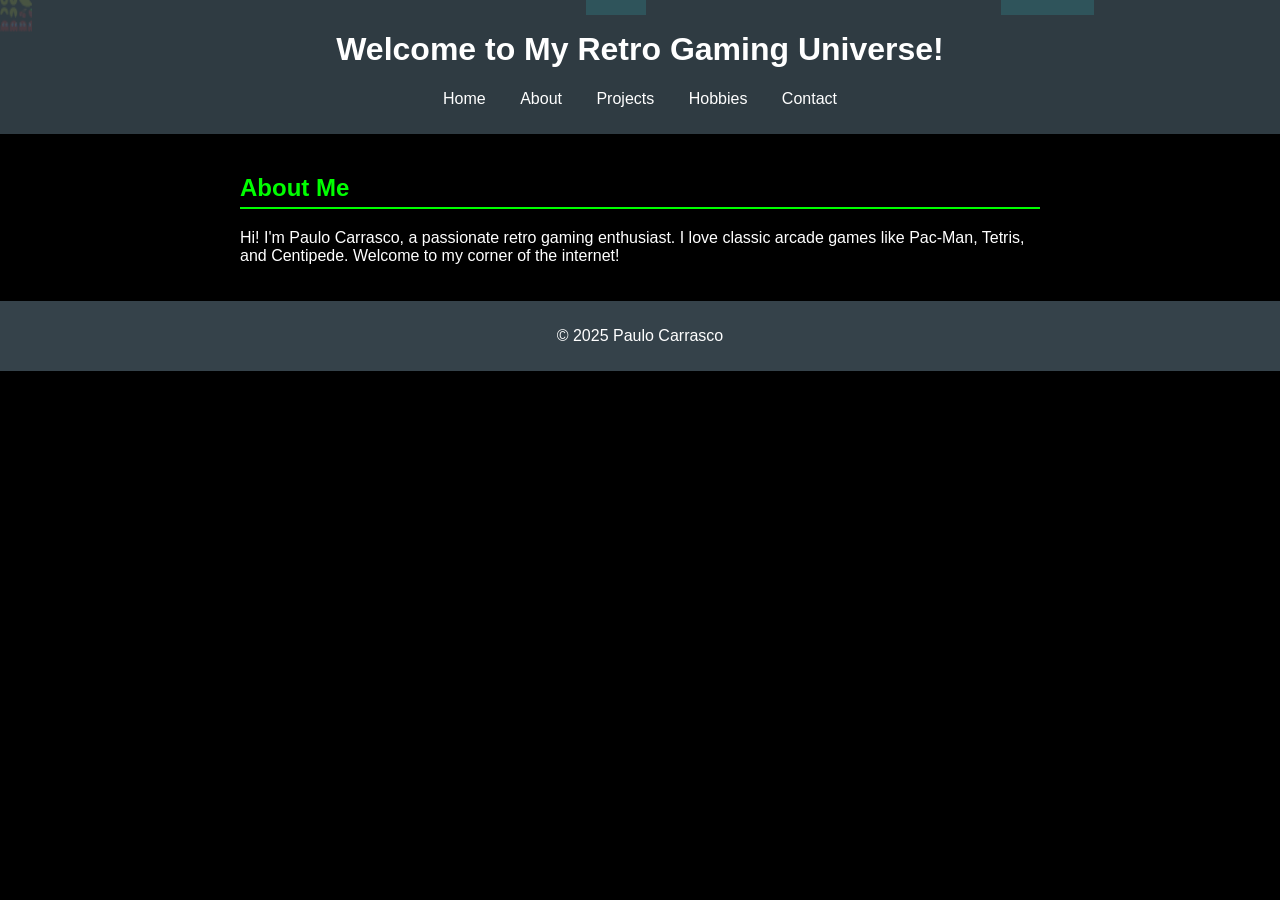
<file: index.html>
<!DOCTYPE html>
<html lang="en">
<head>
    <meta charset="UTF-8">
    <meta name="viewport" content="width=device-width, initial-scale=1.0">
    <link rel="stylesheet" href="styles.css">
    <script src="script.js"></script>
    <title>Paulo Carrasco - Retro Gaming Enthusiast</title>
</head>
<body>
    <header>
        <h1>Welcome to My Retro Gaming Universe!</h1>
        <nav>
            <ul>
                <li><a href="index.html">Home</a></li>
                <li><a href="about.html">About</a></li>
                <li><a href="projects.html">Projects</a></li>
                <li><a href="hobbies.html">Hobbies</a></li>
                <li><a href="contact.html">Contact</a></li>
            </ul>
        </nav>
    </header>
    <main>
        <section>
            <h2>About Me</h2>
            <p>Hi! I'm Paulo Carrasco, a passionate retro gaming enthusiast. I love classic arcade games like Pac-Man, Tetris, and Centipede. Welcome to my corner of the internet!</p>
        </section>
    </main>
    <footer>
        <p>&copy; 2025 Paulo Carrasco</p>
    </footer>
</body>
</html>
</file>
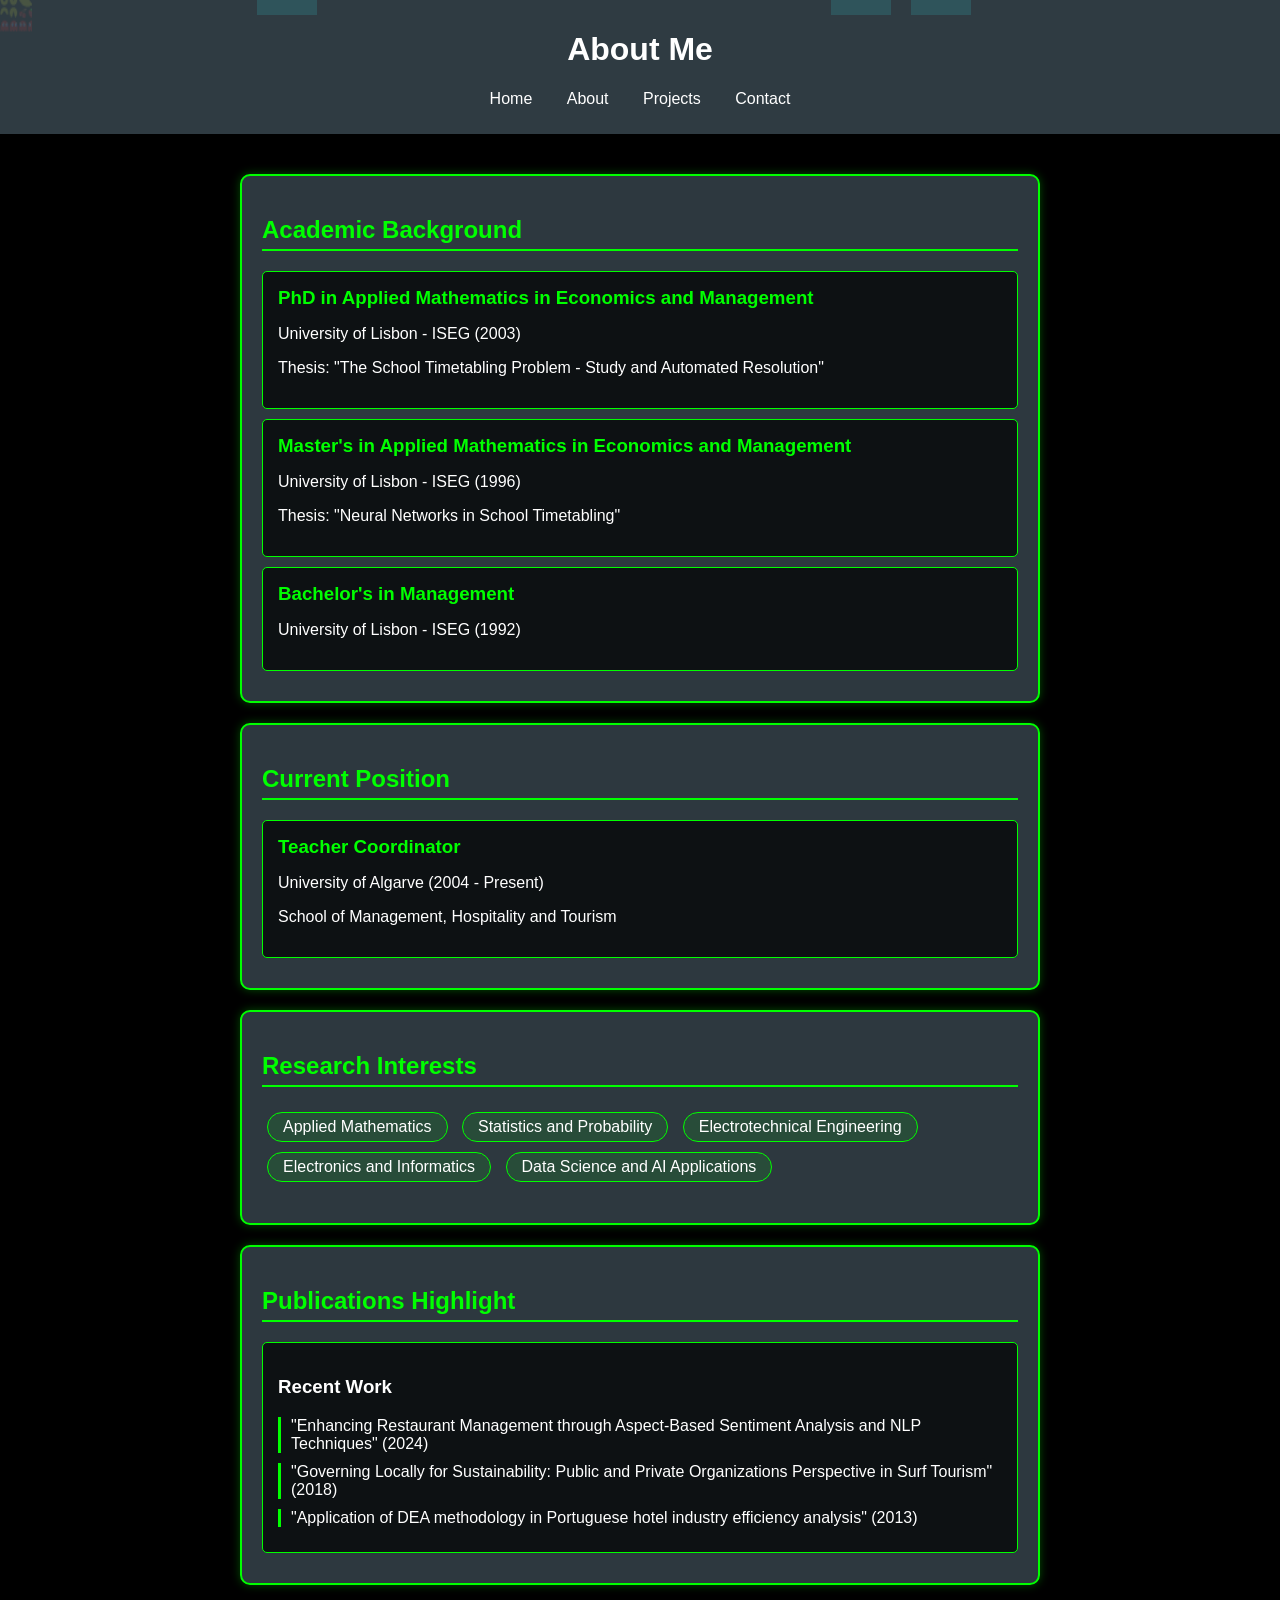
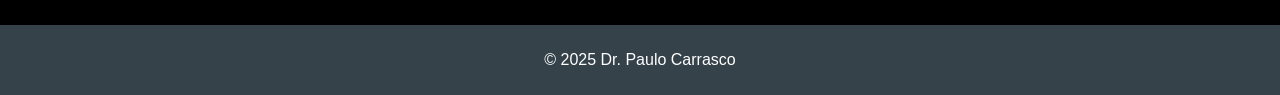
<file: about.html>
<!DOCTYPE html>
<html lang="en">
<head>
    <meta charset="UTF-8">
    <meta name="viewport" content="width=device-width, initial-scale=1.0">
    <link rel="stylesheet" href="styles.css">
    <script src="script.js"></script>
    <title>About - Dr. Paulo Carrasco</title>
</head>
<body>
    <header>
        <h1>About Me</h1>
        <nav>
            <ul>
                <li><a href="index.html">Home</a></li>
                <li><a href="about.html">About</a></li>
                <li><a href="projects.html">Projects</a></li>
                <li><a href="contact.html">Contact</a></li>
            </ul>
        </nav>
    </header>
    <main>
        <section class="profile-section">
            <h2>Academic Background</h2>
            <div class="achievement-card">
                <h3>PhD in Applied Mathematics in Economics and Management</h3>
                <p>University of Lisbon - ISEG (2003)</p>
                <p>Thesis: "The School Timetabling Problem - Study and Automated Resolution"</p>
            </div>
            <div class="achievement-card">
                <h3>Master's in Applied Mathematics in Economics and Management</h3>
                <p>University of Lisbon - ISEG (1996)</p>
                <p>Thesis: "Neural Networks in School Timetabling"</p>
            </div>
            <div class="achievement-card">
                <h3>Bachelor's in Management</h3>
                <p>University of Lisbon - ISEG (1992)</p>
            </div>
        </section>

        <section class="profile-section">
            <h2>Current Position</h2>
            <div class="achievement-card">
                <h3>Teacher Coordinator</h3>
                <p>University of Algarve (2004 - Present)</p>
                <p>School of Management, Hospitality and Tourism</p>
            </div>
        </section>

        <section class="profile-section">
            <h2>Research Interests</h2>
            <ul class="interests-list">
                <li>Applied Mathematics</li>
                <li>Statistics and Probability</li>
                <li>Electrotechnical Engineering</li>
                <li>Electronics and Informatics</li>
                <li>Data Science and AI Applications</li>
            </ul>
        </section>

        <section class="profile-section">
            <h2>Publications Highlight</h2>
            <div class="publication-card">
                <h3>Recent Work</h3>
                <p>"Enhancing Restaurant Management through Aspect-Based Sentiment Analysis and NLP Techniques" (2024)</p>
                <p>"Governing Locally for Sustainability: Public and Private Organizations Perspective in Surf Tourism" (2018)</p>
                <p>"Application of DEA methodology in Portuguese hotel industry efficiency analysis" (2013)</p>
            </div>
        </section>
    </main>
    <footer>
        <p>&copy; 2025 Dr. Paulo Carrasco</p>
    </footer>
</body>
</html>
</file>
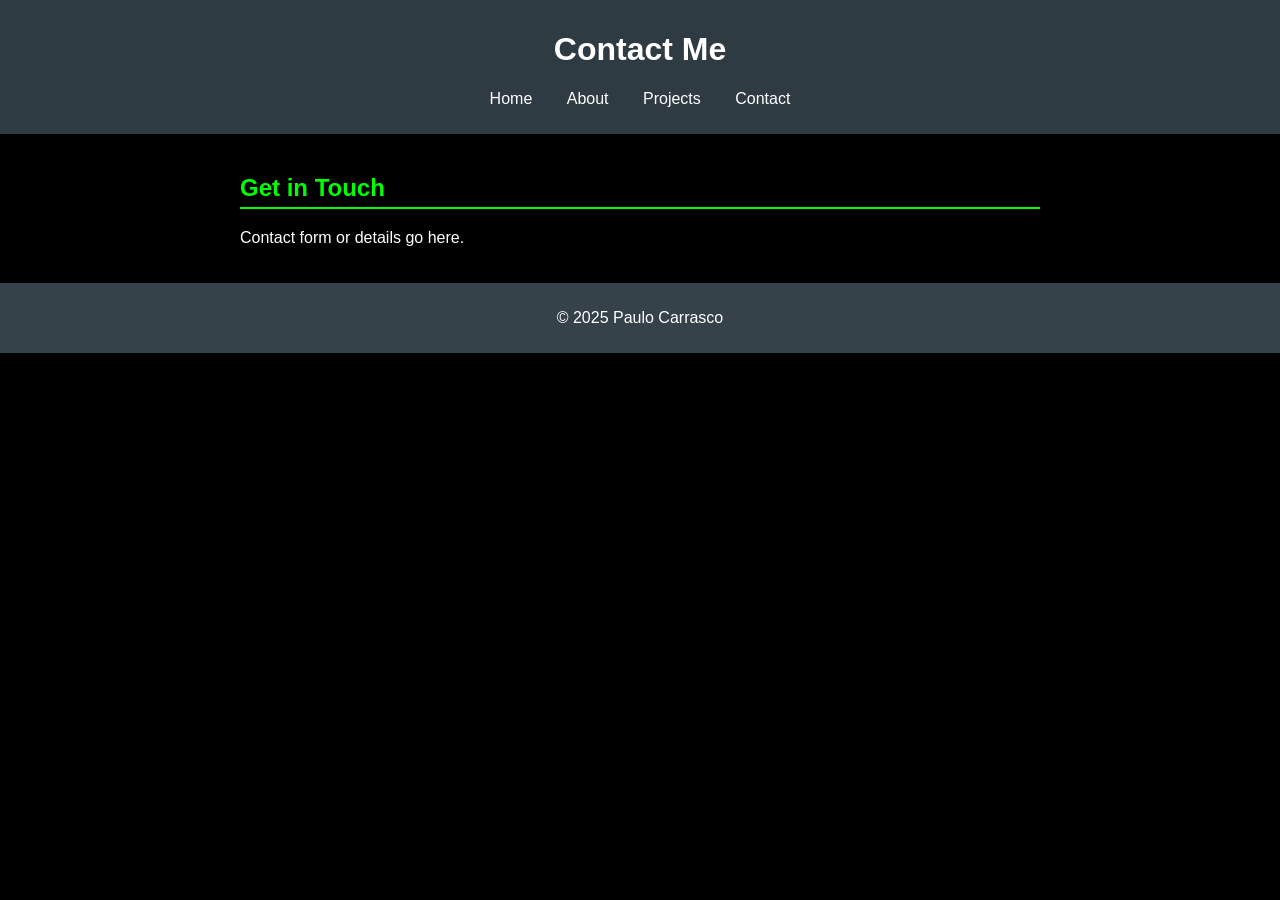
<file: contact.html>
<!DOCTYPE html>
<html lang="en">
<head>
    <meta charset="UTF-8">
    <meta name="viewport" content="width=device-width, initial-scale=1.0">
    <link rel="stylesheet" href="styles.css">
    <title>Contact - Paulo Carrasco</title>
</head>
<body>
    <header>
        <h1>Contact Me</h1>
        <nav>
            <ul>
                <li><a href="index.html">Home</a></li>
                <li><a href="about.html">About</a></li>
                <li><a href="projects.html">Projects</a></li>
                <li><a href="contact.html">Contact</a></li>
            </ul>
        </nav>
    </header>
    <main>
        <section>
            <h2>Get in Touch</h2>
            <p>Contact form or details go here.</p>
        </section>
    </main>
    <footer>
        <p>&copy; 2025 Paulo Carrasco</p>
    </footer>
</body>
</html>
</file>
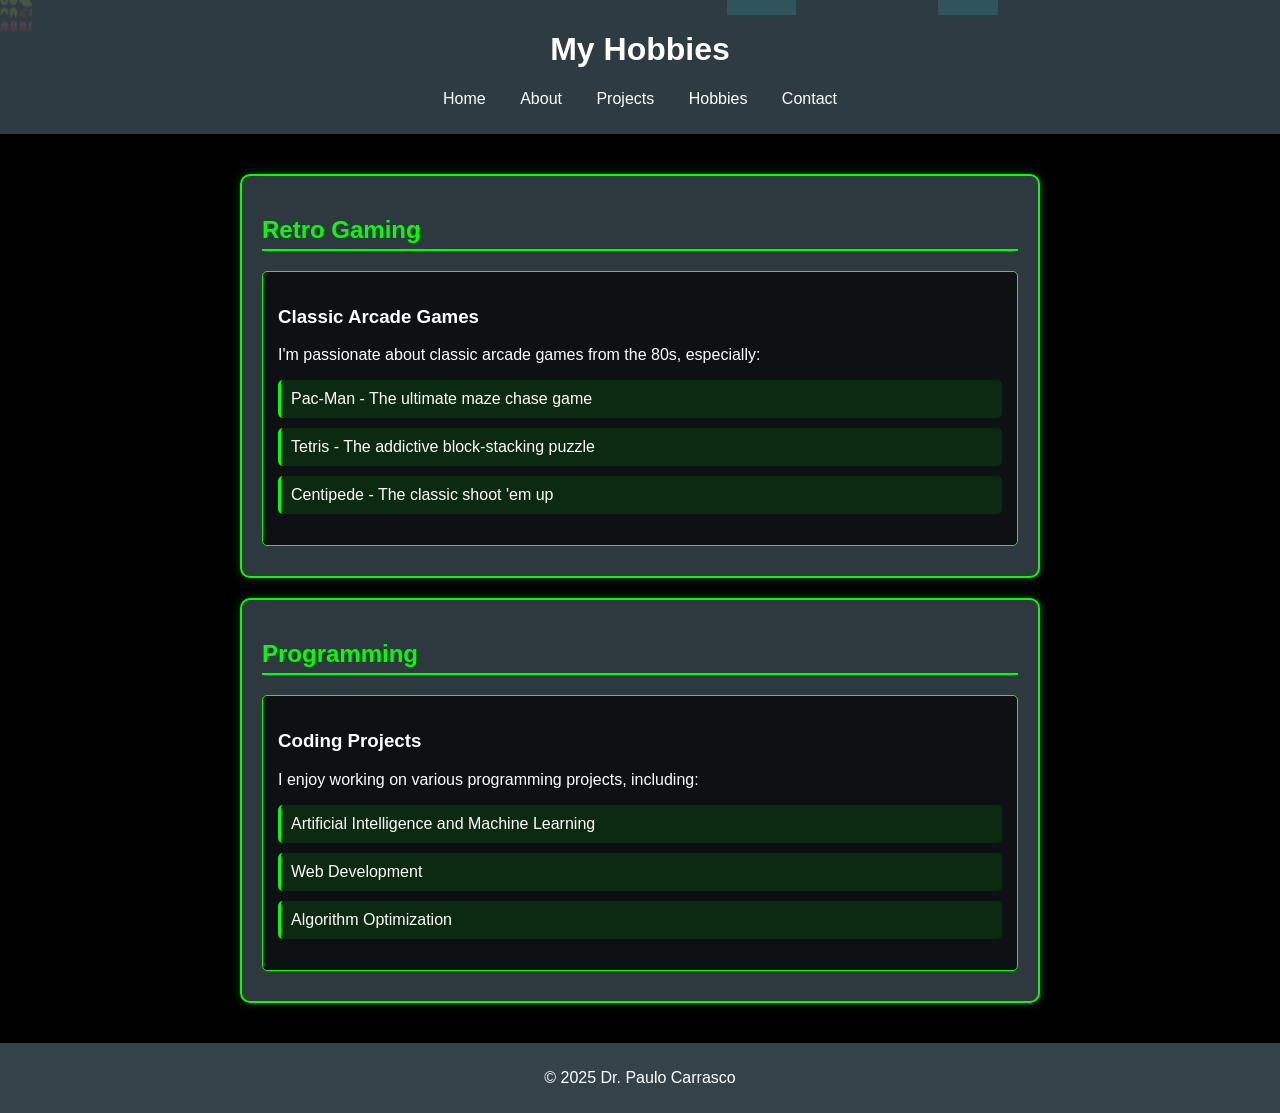
<file: hobbies.html>
<!DOCTYPE html>
<html lang="en">
<head>
    <meta charset="UTF-8">
    <meta name="viewport" content="width=device-width, initial-scale=1.0">
    <link rel="stylesheet" href="styles.css">
    <script src="script.js"></script>
    <title>Hobbies - Dr. Paulo Carrasco</title>
</head>
<body>
    <header>
        <h1>My Hobbies</h1>
        <nav>
            <ul>
                <li><a href="index.html">Home</a></li>
                <li><a href="about.html">About</a></li>
                <li><a href="projects.html">Projects</a></li>
                <li><a href="hobbies.html">Hobbies</a></li>
                <li><a href="contact.html">Contact</a></li>
            </ul>
        </nav>
    </header>
    <main>
        <section class="hobby-section">
            <h2>Retro Gaming</h2>
            <div class="hobby-card">
                <h3>Classic Arcade Games</h3>
                <p>I'm passionate about classic arcade games from the 80s, especially:</p>
                <ul class="hobby-list">
                    <li>Pac-Man - The ultimate maze chase game</li>
                    <li>Tetris - The addictive block-stacking puzzle</li>
                    <li>Centipede - The classic shoot 'em up</li>
                </ul>
            </div>
        </section>

        <section class="hobby-section">
            <h2>Programming</h2>
            <div class="hobby-card">
                <h3>Coding Projects</h3>
                <p>I enjoy working on various programming projects, including:</p>
                <ul class="hobby-list">
                    <li>Artificial Intelligence and Machine Learning</li>
                    <li>Web Development</li>
                    <li>Algorithm Optimization</li>
                </ul>
            </div>
        </section>
    </main>
    <footer>
        <p>&copy; 2025 Dr. Paulo Carrasco</p>
    </footer>
</body>
</html>
</file>
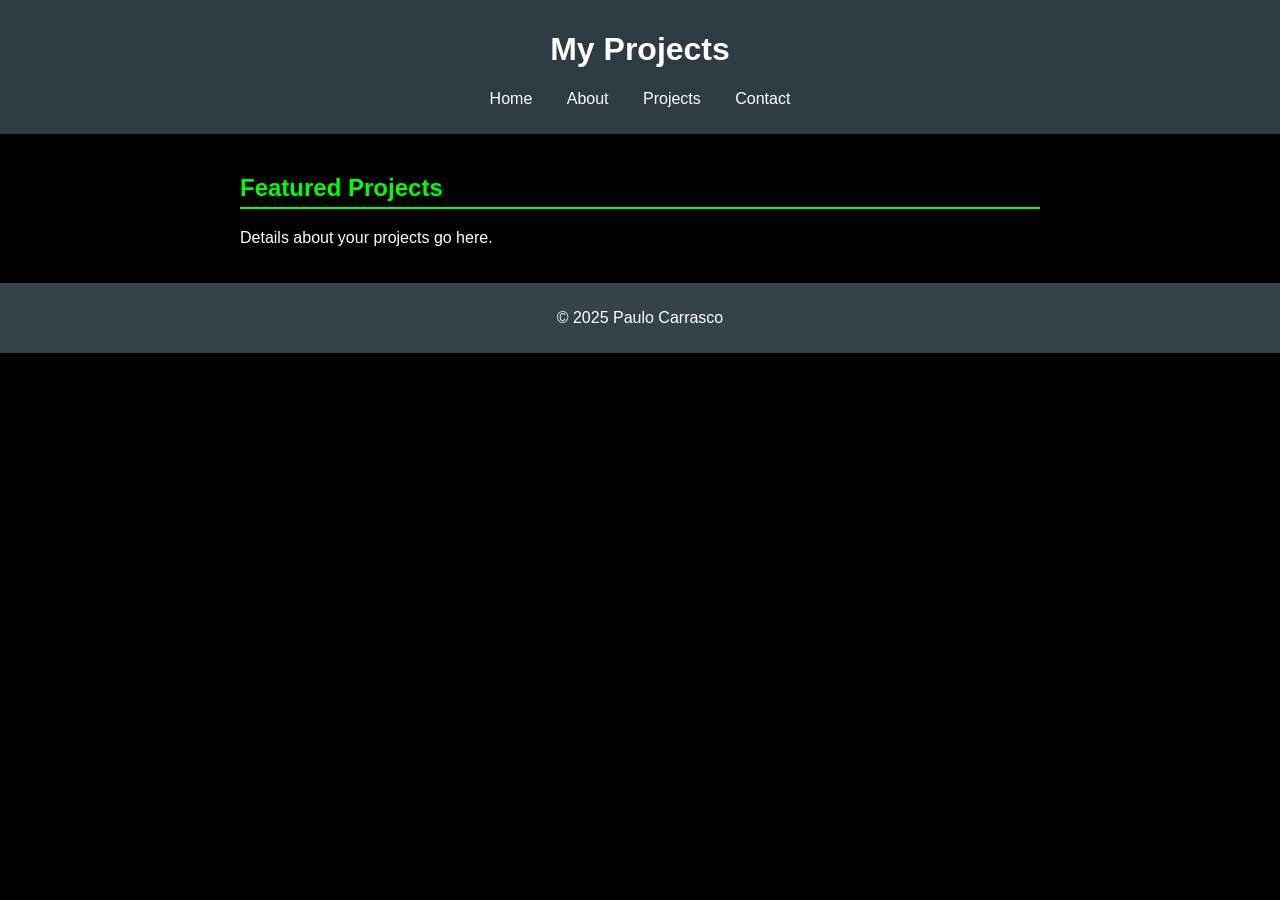
<file: projects.html>
<!DOCTYPE html>
<html lang="en">
<head>
    <meta charset="UTF-8">
    <meta name="viewport" content="width=device-width, initial-scale=1.0">
    <link rel="stylesheet" href="styles.css">
    <title>Projects - Paulo Carrasco</title>
</head>
<body>
    <header>
        <h1>My Projects</h1>
        <nav>
            <ul>
                <li><a href="index.html">Home</a></li>
                <li><a href="about.html">About</a></li>
                <li><a href="projects.html">Projects</a></li>
                <li><a href="contact.html">Contact</a></li>
            </ul>
        </nav>
    </header>
    <main>
        <section>
            <h2>Featured Projects</h2>
            <p>Details about your projects go here.</p>
        </section>
    </main>
    <footer>
        <p>&copy; 2025 Paulo Carrasco</p>
    </footer>
</body>
</html>
</file>
<file: styles.css>
body {
    font-family: Arial, sans-serif;
    margin: 0;
    padding: 0;
    background-color: #000;
    color: #fff;
}
header {
    background: rgba(53, 66, 74, 0.9);
    color: #ffffff;
    padding: 10px 0;
    text-align: center;
}
nav ul {
    list-style: none;
    padding: 0;
}
nav ul li {
    display: inline;
    margin: 0 15px;
}
a {
    color: #ffffff;
    text-decoration: none;
}
main {
    max-width: 800px;
    margin: 0 auto;
    padding: 20px;
}
footer {
    text-align: center;
    padding: 10px 0;
    background: #35424a;
    color: #ffffff;
}

.game-background {
    position: fixed;
    top: 0;
    left: 0;
    width: 100%;
    height: 100%;
    z-index: -1;
    overflow: hidden;
    pointer-events: none;
}

.pacman {
    width: 32px;
    height: 32px;
    position: absolute;
    background-image: url('images/pacman-sprites.png');
    background-size: 128px 32px;
    animation: movePacman 15s linear infinite, animatePacman 0.5s steps(4) infinite;
}

.ghost {
    width: 32px;
    height: 32px;
    position: absolute;
    background-image: url('images/pacman-sprites.png');
    background-position: 0 -32px;
    background-size: 128px 128px;
    animation: moveGhost 20s linear infinite, animateGhost 0.5s steps(2) infinite;
}

.tetris-piece {
    width: 60px;
    height: 15px;
    background: cyan;
    position: absolute;
    animation: rotateTetris 10s linear infinite;
}

.profile-section {
    background: rgba(53, 66, 74, 0.85);
    border-radius: 10px;
    padding: 20px;
    margin: 20px 0;
    border: 2px solid #00ff00;
    box-shadow: 0 0 10px rgba(0, 255, 0, 0.3);
}

.achievement-card {
    background: rgba(0, 0, 0, 0.7);
    border-radius: 5px;
    padding: 15px;
    margin: 10px 0;
    border: 1px solid #00ff00;
    transition: transform 0.3s ease;
}

.achievement-card:hover {
    transform: translateX(10px);
    box-shadow: 0 0 15px rgba(0, 255, 0, 0.5);
}

.achievement-card h3 {
    color: #00ff00;
    margin: 0 0 10px 0;
}

.interests-list {
    list-style: none;
    padding: 0;
}

.interests-list li {
    display: inline-block;
    background: rgba(0, 255, 0, 0.1);
    padding: 5px 15px;
    margin: 5px;
    border-radius: 15px;
    border: 1px solid #00ff00;
}

.publication-card {
    background: rgba(0, 0, 0, 0.7);
    border-radius: 5px;
    padding: 15px;
    margin: 10px 0;
    border: 1px solid #00ff00;
}

.publication-card p {
    border-left: 3px solid #00ff00;
    padding-left: 10px;
    margin: 10px 0;
}

.hobby-section {
    background: rgba(53, 66, 74, 0.85);
    border-radius: 10px;
    padding: 20px;
    margin: 20px 0;
    border: 2px solid #00ff00;
    box-shadow: 0 0 10px rgba(0, 255, 0, 0.3);
}

.hobby-card {
    background: rgba(0, 0, 0, 0.7);
    border-radius: 5px;
    padding: 15px;
    margin: 10px 0;
    border: 1px solid #00ff00;
    transition: transform 0.3s ease;
}

.hobby-card:hover {
    transform: translateX(10px);
    box-shadow: 0 0 15px rgba(0, 255, 0, 0.5);
}

.hobby-list {
    list-style: none;
    padding: 0;
}

.hobby-list li {
    margin: 10px 0;
    padding: 10px;
    background: rgba(0, 255, 0, 0.1);
    border-radius: 5px;
    border-left: 3px solid #00ff00;
}

.hobby-list li:hover {
    background: rgba(0, 255, 0, 0.2);
    transform: translateX(5px);
    transition: all 0.3s ease;
}

h2 {
    color: #00ff00;
    border-bottom: 2px solid #00ff00;
    padding-bottom: 5px;
    margin-bottom: 20px;
}

@keyframes animatePacman {
    from { background-position: 0 0; }
    to { background-position: -128px 0; }
}

@keyframes animateGhost {
    from { background-position: -64px -32px; }
    to { background-position: -128px -32px; }
}

@keyframes movePacman {
    0% { 
        left: -50px; 
        top: 20%;
        transform: scaleX(1);
    }
    49% {
        transform: scaleX(1);
    }
    50% { 
        left: 100%; 
        top: 20%;
        transform: scaleX(-1);
    }
    99% {
        transform: scaleX(-1);
    }
    100% { 
        left: -50px; 
        top: 20%;
        transform: scaleX(1);
    }
}

@keyframes moveGhost {
    0% { 
        right: -50px; 
        top: 40%;
    }
    100% { 
        right: 100%; 
        top: 40%;
    }
}

@keyframes rotateTetris {
    0% { 
        transform: rotate(0deg);
        top: -50px;
        left: 50%;
    }
    100% { 
        transform: rotate(360deg);
        top: 100%;
        left: 50%;
    }
}
</file>
